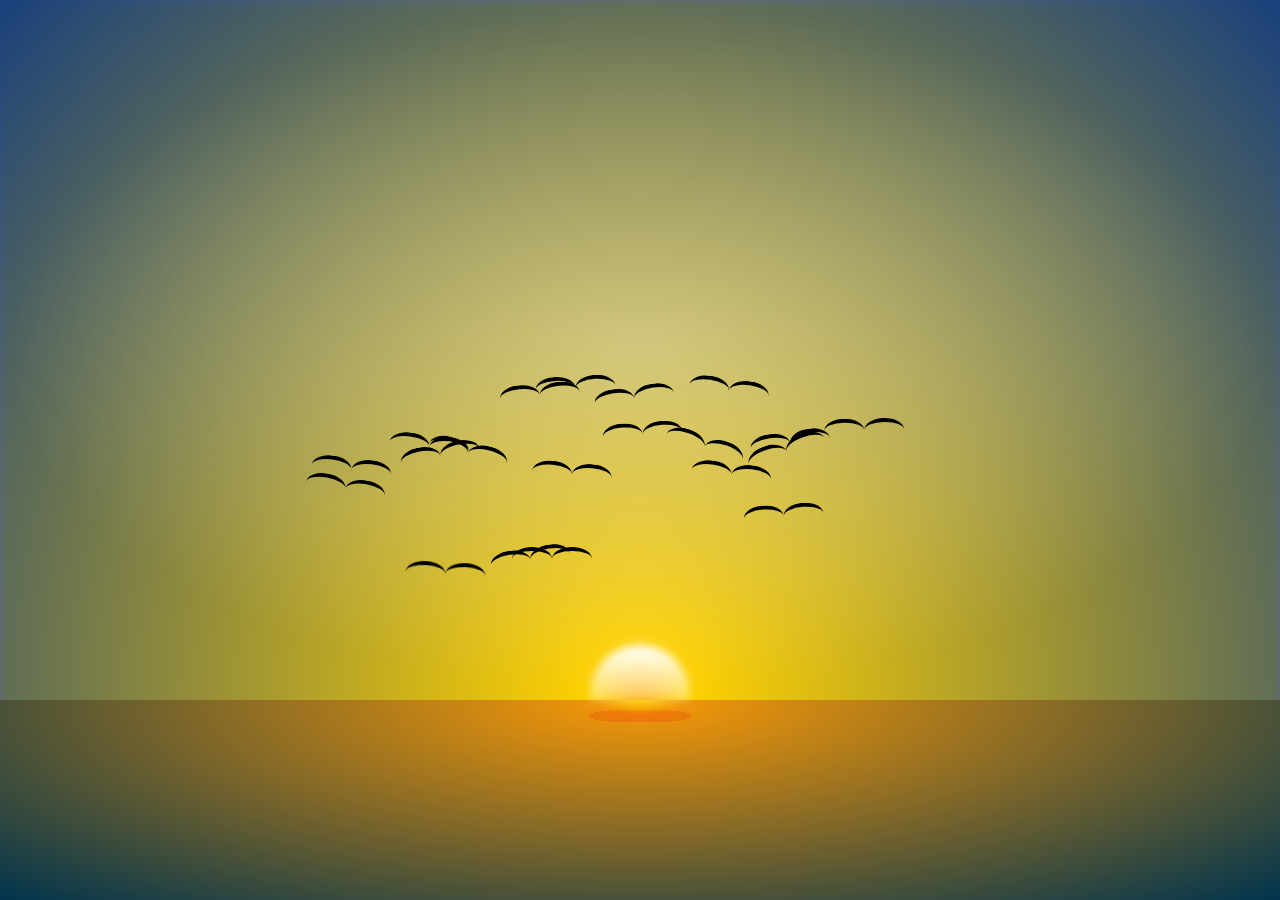
<file: index.html>
<head>
	<title>Cubeworld.fr</title>
	<link href="https://fonts.googleapis.com/css2?family=Lato:wght@700&display=swap" rel="stylesheet">
	<link rel="stylesheet" type="text/css" href="main.css">
</head>
<body>
	<div id="message">Yeah. I think I'll just stay here awhile. Enjoy the sunrise.</div>
	<div class="world">
	  <div class="sunset">
		<div class="sun"></div>
		<div class="bg">
		  <div class="wave"></div>
		  <div class="wave"></div>
		  <div class="wave"></div>
		  <div class="wave"></div>
		  <div class="wave"></div>
		  <div class="wave"></div>
		</div>
		<div class="sea"></div>
		<div class="sky"></div>
		<div class="horizon"></div>
	  </div>
	  <div class="birdposition">
		<div class="bird">
		  <div class="wing -left"></div>
		  <div class="wing -right"></div>
		</div>
	  </div>
	  <div class="birdposition">
		<div class="bird">
		  <div class="wing -left"></div>
		  <div class="wing -right"></div>
		</div>
	  </div>
	  <div class="birdposition">
		<div class="bird">
		  <div class="wing -left"></div>
		  <div class="wing -right"></div>
		</div>
	  </div>
	  <div class="birdposition">
		<div class="bird">
		  <div class="wing -left"></div>
		  <div class="wing -right"></div>
		</div>
	  </div>
	  <div class="birdposition">
		<div class="bird">
		  <div class="wing -left"></div>
		  <div class="wing -right"></div>
		</div>
	  </div>
	  <div class="birdposition">
		<div class="bird">
		  <div class="wing -left"></div>
		  <div class="wing -right"></div>
		</div>
	  </div>
	  <div class="birdposition">
		<div class="bird">
		  <div class="wing -left"></div>
		  <div class="wing -right"></div>
		</div>
	  </div>
	  <div class="birdposition">
		<div class="bird">
		  <div class="wing -left"></div>
		  <div class="wing -right"></div>
		</div>
	  </div>
	  <div class="birdposition">
		<div class="bird">
		  <div class="wing -left"></div>
		  <div class="wing -right"></div>
		</div>
	  </div>
	  <div class="birdposition">
		<div class="bird">
		  <div class="wing -left"></div>
		  <div class="wing -right"></div>
		</div>
	  </div>
	  <div class="birdposition">
		<div class="bird">
		  <div class="wing -left"></div>
		  <div class="wing -right"></div>
		</div>
	  </div>
	  <div class="birdposition">
		<div class="bird">
		  <div class="wing -left"></div>
		  <div class="wing -right"></div>
		</div>
	  </div>
	  <div class="birdposition">
		<div class="bird">
		  <div class="wing -left"></div>
		  <div class="wing -right"></div>
		</div>
	  </div>
	  <div class="birdposition">
		<div class="bird">
		  <div class="wing -left"></div>
		  <div class="wing -right"></div>
		</div>
	  </div>
	  <div class="birdposition">
		<div class="bird">
		  <div class="wing -left"></div>
		  <div class="wing -right"></div>
		</div>
	  </div>
	  <div class="birdposition">
		<div class="bird">
		  <div class="wing -left"></div>
		  <div class="wing -right"></div>
		</div>
	  </div>
	  <div class="birdposition">
		<div class="bird">
		  <div class="wing -left"></div>
		  <div class="wing -right"></div>
		</div>
	  </div>
	  <div class="birdposition">
		<div class="bird">
		  <div class="wing -left"></div>
		  <div class="wing -right"></div>
		</div>
	  </div>
	  <div class="birdposition">
		<div class="bird">
		  <div class="wing -left"></div>
		  <div class="wing -right"></div>
		</div>
	  </div>
	  <div class="birdposition">
		<div class="bird">
		  <div class="wing -left"></div>
		  <div class="wing -right"></div>
		</div>
	  </div>
	</div>
</body>
</file>
<file: main.css>
body {
  background: #fff;
  height: 100vh;
  overflow: hidden;
  display: -webkit-box;
  display: flex;
  -webkit-box-pack: left;
  justify-content: left;
  margin: 0;
  padding: 0;
}

#message {
  position: absolute;
  top: 16px;
  left: 50%;
  transform: translate(-50%, -50%);
  font-family: 'Lato', sans-serif;
  color: transparent;
  font-weight: bold;
  font-size: 13px;
  text-align: center;
  z-index: 1;
  -webkit-animation: fade 4s linear;
          animation: fade 4s linear;
}
::selection {
  color: white;
  background: transparent; /* WebKit/Blink Browsers */
}
::-moz-selection {
  color: white;
  background: transparent; /* Gecko Browsers */
}
@keyframes fade {
  0% {
    color: white;
    opacity: 1;
  }
  50% {
    color: white;
    opacity: 1;
  }
  100% {
    opacity: 0;
  }
}

div {
  -webkit-transform-style: preserve-3d;
          transform-style: preserve-3d;
}

.world {
  -webkit-perspective: 600px;
          perspective: 600px;
  width: 100%;
  height: 100%;
}

.sun {
  position: absolute;
  top: calc(100% - 255px);
  left: calc(50% - 50px);
  width: 100px;
  height: 55px;
  border-radius: 100px 100px 0 0;
  background: -webkit-gradient(linear, left bottom, left top, from(rgba(255, 255, 255, 0.3)), to(white));
  background: linear-gradient(0deg, rgba(255, 255, 255, 0.3) 0%, white 100%);
  z-index: 999;
  -webkit-filter: blur(4px) contrast(2);
          filter: blur(4px) contrast(2);
}

.bg {
  position: absolute;
  top: 0;
  left: 0;
  width: 100%;
  height: 100%;
  background: yellow;
  -webkit-filter: blur(5px) contrast(100);
          filter: blur(5px) contrast(100);
}

.wave {
  position: absolute;
  top: calc(100% - 190px);
  left: calc(50% - 60px);
  width: 120px;
  height: 12px;
  background: #f00;
  border-radius: 100%;
}
.wave:not(:first-child) {
  -webkit-animation: wave 2000ms infinite linear;
          animation: wave 2000ms infinite linear;
}
.wave:nth-child(2) {
  -webkit-animation-delay: -500ms;
          animation-delay: -500ms;
}
.wave:nth-child(3) {
  -webkit-animation-delay: -1000ms;
          animation-delay: -1000ms;
}
.wave:nth-child(4) {
  -webkit-animation-delay: -1500ms;
          animation-delay: -1500ms;
}
.wave:nth-child(5) {
  -webkit-animation-delay: -1500ms;
          animation-delay: -1500ms;
}
.wave:nth-child(6) {
  -webkit-animation-delay: -2000ms;
          animation-delay: -2000ms;
}

@-webkit-keyframes wave {
  0% {
    -webkit-transform: translateY(0) sclae(1) rotateZ(0);
            transform: translateY(0) sclae(1) rotateZ(0);
  }
  50% {
    -webkit-transform: translateY(40px) scale(0.5) rotateZ(5deg);
            transform: translateY(40px) scale(0.5) rotateZ(5deg);
  }
  100% {
    -webkit-transform: translateY(30px) scale(0) rotateZ(-40deg);
            transform: translateY(30px) scale(0) rotateZ(-40deg);
  }
}

@keyframes wave {
  0% {
    -webkit-transform: translateY(0) sclae(1) rotateZ(0);
            transform: translateY(0) sclae(1) rotateZ(0);
  }
  50% {
    -webkit-transform: translateY(40px) scale(0.5) rotateZ(5deg);
            transform: translateY(40px) scale(0.5) rotateZ(5deg);
  }
  100% {
    -webkit-transform: translateY(30px) scale(0) rotateZ(-40deg);
            transform: translateY(30px) scale(0) rotateZ(-40deg);
  }
}
.sea {
  position: absolute;
  top: calc(100% - 200px);
  left: 0;
  width: 100%;
  height: 200px;
  background: rgba(0, 0, 255, 0.5);
  /* background: radial-gradient(ellipse at top, #ffa700 0%, rgba(255, 108, 0, 0.31) 10%, #451ed2 100%); */
  background: radial-gradient(ellipse at top, #ffcb00 0%, rgba(237,	137, 10, 0.9) 5%, #01344d 100%);
}

.sky {
  position: absolute;
  top: 0;
  left: 0;
  width: 100%;
  height: calc(100% - 200px);
  background: rgba(0, 0, 255, 0.5);
  /* background: radial-gradient(ellipse at bottom, #ffcb00 0%, #ed890a 15%, #01344d 100%); */
  background: radial-gradient(ellipse at bottom, #ffa700 0%, rgba(255, 108, 0, 0.31) 5%, #19407c 100%);
}

.horizon {
  position: absolute;
  top: 0;
  width: 100%;
  height: calc(100% - 200px);
  border-radius: 100%;
  background: radial-gradient(ellipse at center, rgba(255, 255, 255, 0.4) 0%, rgba(255, 255, 255, 0) 70%);
  -webkit-filter: blur(10px);
          filter: blur(10px);
}

.sunset {
  position: relative;
  width: 100%;
  height: 100%;
  overflow: hidden;
}

.birdposition {
  position: absolute;
  top: calc(50% + 60px);
  left: calc(50% - 40px);
}
.birdposition:nth-of-type(0) {
  -webkit-transform: translate(-40px, 30px) rotateZ(-7deg);
          transform: translate(-40px, 30px) rotateZ(-7deg);
}
.birdposition:nth-of-type(0) .bird {
  -webkit-animation-duration: 9302ms;
          animation-duration: 9302ms;
  -webkit-animation-delay: -15256ms;
          animation-delay: -15256ms;
}
.birdposition:nth-of-type(0) .bird .wing {
  -webkit-animation-delay: -18361ms;
          animation-delay: -18361ms;
}
.birdposition:nth-of-type(1) {
  -webkit-transform: translate(204px, -104px) rotateZ(-5deg);
          transform: translate(204px, -104px) rotateZ(-5deg);
}
.birdposition:nth-of-type(1) .bird {
  -webkit-animation-duration: 8629ms;
          animation-duration: 8629ms;
  -webkit-animation-delay: -11793ms;
          animation-delay: -11793ms;
}
.birdposition:nth-of-type(1) .bird .wing {
  -webkit-animation-delay: -15758ms;
          animation-delay: -15758ms;
}
.birdposition:nth-of-type(2) {
  -webkit-transform: translate(-209px, -80px) rotateZ(7deg);
          transform: translate(-209px, -80px) rotateZ(7deg);
}
.birdposition:nth-of-type(2) .bird {
  -webkit-animation-duration: 7168ms;
          animation-duration: 7168ms;
  -webkit-animation-delay: -12406ms;
          animation-delay: -12406ms;
}
.birdposition:nth-of-type(2) .bird .wing {
  -webkit-animation-delay: -13497ms;
          animation-delay: -13497ms;
}
.birdposition:nth-of-type(3) {
  -webkit-transform: translate(91px, -137px) rotateZ(8deg);
          transform: translate(91px, -137px) rotateZ(8deg);
}
.birdposition:nth-of-type(3) .bird {
  -webkit-animation-duration: 13066ms;
          animation-duration: 13066ms;
  -webkit-animation-delay: -12082ms;
          animation-delay: -12082ms;
}
.birdposition:nth-of-type(3) .bird .wing {
  -webkit-animation-delay: -349ms;
          animation-delay: -349ms;
}
.birdposition:nth-of-type(4) {
  -webkit-transform: translate(-201px, -59px) rotateZ(-10deg);
          transform: translate(-201px, -59px) rotateZ(-10deg);
}
.birdposition:nth-of-type(4) .bird {
  -webkit-animation-duration: 9995ms;
          animation-duration: 9995ms;
  -webkit-animation-delay: -14485ms;
          animation-delay: -14485ms;
}
.birdposition:nth-of-type(4) .bird .wing {
  -webkit-animation-delay: -7287ms;
          animation-delay: -7287ms;
}
.birdposition:nth-of-type(5) {
  -webkit-transform: translate(-287px, -57px) rotateZ(7deg);
          transform: translate(-287px, -57px) rotateZ(7deg);
}
.birdposition:nth-of-type(5) .bird {
  -webkit-animation-duration: 8767ms;
          animation-duration: 8767ms;
  -webkit-animation-delay: -4042ms;
          animation-delay: -4042ms;
}
.birdposition:nth-of-type(5) .bird .wing {
  -webkit-animation-delay: -8438ms;
          animation-delay: -8438ms;
}
.birdposition:nth-of-type(6) {
  -webkit-transform: translate(-292px, -40px) rotateZ(10deg);
          transform: translate(-292px, -40px) rotateZ(10deg);
}
.birdposition:nth-of-type(6) .bird {
  -webkit-animation-duration: 6450ms;
          animation-duration: 6450ms;
  -webkit-animation-delay: -17463ms;
          animation-delay: -17463ms;
}
.birdposition:nth-of-type(6) .bird .wing {
  -webkit-animation-delay: -17114ms;
          animation-delay: -17114ms;
}
.birdposition:nth-of-type(7) {
  -webkit-transform: translate(-111px, 44px) rotateZ(-9deg);
          transform: translate(-111px, 44px) rotateZ(-9deg);
}
.birdposition:nth-of-type(7) .bird {
  -webkit-animation-duration: 13914ms;
          animation-duration: 13914ms;
  -webkit-animation-delay: -17076ms;
          animation-delay: -17076ms;
}
.birdposition:nth-of-type(7) .bird .wing {
  -webkit-animation-delay: -11542ms;
          animation-delay: -11542ms;
}
.birdposition:nth-of-type(8) {
  -webkit-transform: translate(149px, -73px) rotateZ(-8deg);
          transform: translate(149px, -73px) rotateZ(-8deg);
}
.birdposition:nth-of-type(8) .bird {
  -webkit-animation-duration: 10081ms;
          animation-duration: 10081ms;
  -webkit-animation-delay: -9165ms;
          animation-delay: -9165ms;
}
.birdposition:nth-of-type(8) .bird .wing {
  -webkit-animation-delay: -11612ms;
          animation-delay: -11612ms;
}
.birdposition:nth-of-type(9) {
  -webkit-transform: translate(-88px, 37px) rotateZ(0deg);
          transform: translate(-88px, 37px) rotateZ(0deg);
}
.birdposition:nth-of-type(9) .bird {
  -webkit-animation-duration: 12153ms;
          animation-duration: 12153ms;
  -webkit-animation-delay: -9038ms;
          animation-delay: -9038ms;
}
.birdposition:nth-of-type(9) .bird .wing {
  -webkit-animation-delay: -6257ms;
          animation-delay: -6257ms;
}
.birdposition:nth-of-type(10) {
  -webkit-transform: translate(93px, -52px) rotateZ(7deg);
          transform: translate(93px, -52px) rotateZ(7deg);
}
.birdposition:nth-of-type(10) .bird {
  -webkit-animation-duration: 6850ms;
          animation-duration: 6850ms;
  -webkit-animation-delay: -7397ms;
          animation-delay: -7397ms;
}
.birdposition:nth-of-type(10) .bird .wing {
  -webkit-animation-delay: -12670ms;
          animation-delay: -12670ms;
}
.birdposition:nth-of-type(11) {
  -webkit-transform: translate(-7px, -118px) rotateZ(-8deg);
          transform: translate(-7px, -118px) rotateZ(-8deg);
}
.birdposition:nth-of-type(11) .bird {
  -webkit-animation-duration: 11743ms;
          animation-duration: 11743ms;
  -webkit-animation-delay: -1102ms;
          animation-delay: -1102ms;
}
.birdposition:nth-of-type(11) .bird .wing {
  -webkit-animation-delay: -4451ms;
          animation-delay: -4451ms;
}
.birdposition:nth-of-type(12) {
  -webkit-transform: translate(70px, -87px) rotateZ(18deg);
          transform: translate(70px, -87px) rotateZ(18deg);
}
.birdposition:nth-of-type(12) .bird {
  -webkit-animation-duration: 9988ms;
          animation-duration: 9988ms;
  -webkit-animation-delay: -1342ms;
          animation-delay: -1342ms;
}
.birdposition:nth-of-type(12) .bird .wing {
  -webkit-animation-delay: -13329ms;
          animation-delay: -13329ms;
}
.birdposition:nth-of-type(13) {
  -webkit-transform: translate(145px, -57px) rotateZ(-19deg);
          transform: translate(145px, -57px) rotateZ(-19deg);
}
.birdposition:nth-of-type(13) .bird {
  -webkit-animation-duration: 10408ms;
          animation-duration: 10408ms;
  -webkit-animation-delay: -9459ms;
          animation-delay: -9459ms;
}
.birdposition:nth-of-type(13) .bird .wing {
  -webkit-animation-delay: -4800ms;
          animation-delay: -4800ms;
}
.birdposition:nth-of-type(14) {
  -webkit-transform: translate(-67px, -51px) rotateZ(5deg);
          transform: translate(-67px, -51px) rotateZ(5deg);
}
.birdposition:nth-of-type(14) .bird {
  -webkit-animation-duration: 6507ms;
          animation-duration: 6507ms;
  -webkit-animation-delay: -11705ms;
          animation-delay: -11705ms;
}
.birdposition:nth-of-type(14) .bird .wing {
  -webkit-animation-delay: -5626ms;
          animation-delay: -5626ms;
}
.birdposition:nth-of-type(15) {
  -webkit-transform: translate(143px, -3px) rotateZ(-4deg);
          transform: translate(143px, -3px) rotateZ(-4deg);
}
.birdposition:nth-of-type(15) .bird {
  -webkit-animation-duration: 14917ms;
          animation-duration: 14917ms;
  -webkit-animation-delay: -16288ms;
          animation-delay: -16288ms;
}
.birdposition:nth-of-type(15) .bird .wing {
  -webkit-animation-delay: -2122ms;
          animation-delay: -2122ms;
}
.birdposition:nth-of-type(16) {
  -webkit-transform: translate(2px, -85px) rotateZ(-4deg);
          transform: translate(2px, -85px) rotateZ(-4deg);
}
.birdposition:nth-of-type(16) .bird {
  -webkit-animation-duration: 14700ms;
          animation-duration: 14700ms;
  -webkit-animation-delay: -9825ms;
          animation-delay: -9825ms;
}
.birdposition:nth-of-type(16) .bird .wing {
  -webkit-animation-delay: -10182ms;
          animation-delay: -10182ms;
}
.birdposition:nth-of-type(17) {
  -webkit-transform: translate(224px, -91px) rotateZ(-1deg);
          transform: translate(224px, -91px) rotateZ(-1deg);
}
.birdposition:nth-of-type(17) .bird {
  -webkit-animation-duration: 14756ms;
          animation-duration: 14756ms;
  -webkit-animation-delay: -5440ms;
          animation-delay: -5440ms;
}
.birdposition:nth-of-type(17) .bird .wing {
  -webkit-animation-delay: -19672ms;
          animation-delay: -19672ms;
}
.birdposition:nth-of-type(18) {
  -webkit-transform: translate(-101px, -123px) rotateZ(-5deg);
          transform: translate(-101px, -123px) rotateZ(-5deg);
}
.birdposition:nth-of-type(18) .bird {
  -webkit-animation-duration: 8405ms;
          animation-duration: 8405ms;
  -webkit-animation-delay: -7084ms;
          animation-delay: -7084ms;
}
.birdposition:nth-of-type(18) .bird .wing {
  -webkit-animation-delay: -14344ms;
          animation-delay: -14344ms;
}
.birdposition:nth-of-type(19) {
  -webkit-transform: translate(-65px, -132px) rotateZ(-3deg);
          transform: translate(-65px, -132px) rotateZ(-3deg);
}
.birdposition:nth-of-type(19) .bird {
  -webkit-animation-duration: 5553ms;
          animation-duration: 5553ms;
  -webkit-animation-delay: -14474ms;
          animation-delay: -14474ms;
}
.birdposition:nth-of-type(19) .bird .wing {
  -webkit-animation-delay: -13507ms;
          animation-delay: -13507ms;
}
.birdposition:nth-of-type(20) {
  -webkit-transform: translate(-168px, -78px) rotateZ(14deg);
          transform: translate(-168px, -78px) rotateZ(14deg);
}
.birdposition:nth-of-type(20) .bird {
  -webkit-animation-duration: 11920ms;
          animation-duration: 11920ms;
  -webkit-animation-delay: -1569ms;
          animation-delay: -1569ms;
}
.birdposition:nth-of-type(20) .bird .wing {
  -webkit-animation-delay: -98ms;
          animation-delay: -98ms;
}
.birdposition:nth-of-type(21) {
  -webkit-transform: translate(-194px, 50px) rotateZ(3deg);
          transform: translate(-194px, 50px) rotateZ(3deg);
}
.birdposition:nth-of-type(21) .bird {
  -webkit-animation-duration: 10193ms;
          animation-duration: 10193ms;
  -webkit-animation-delay: -9490ms;
          animation-delay: -9490ms;
}
.birdposition:nth-of-type(21) .bird .wing {
  -webkit-animation-delay: -15887ms;
          animation-delay: -15887ms;
}
.birdposition:nth-of-type(22) {
  -webkit-transform: translate(-271px, -76px) rotateZ(14deg);
          transform: translate(-271px, -76px) rotateZ(14deg);
}
.birdposition:nth-of-type(22) .bird {
  -webkit-animation-duration: 12870ms;
          animation-duration: 12870ms;
  -webkit-animation-delay: -13156ms;
          animation-delay: -13156ms;
}
.birdposition:nth-of-type(22) .bird .wing {
  -webkit-animation-delay: -12068ms;
          animation-delay: -12068ms;
}
.birdposition:nth-of-type(23) {
  -webkit-transform: translate(117px, 50px) rotateZ(16deg);
          transform: translate(117px, 50px) rotateZ(16deg);
}
.birdposition:nth-of-type(23) .bird {
  -webkit-animation-duration: 12933ms;
          animation-duration: 12933ms;
  -webkit-animation-delay: -15324ms;
          animation-delay: -15324ms;
}
.birdposition:nth-of-type(23) .bird .wing {
  -webkit-animation-delay: -4529ms;
          animation-delay: -4529ms;
}
.birdposition:nth-of-type(24) {
  -webkit-transform: translate(21px, -2px) rotateZ(14deg);
          transform: translate(21px, -2px) rotateZ(14deg);
}
.birdposition:nth-of-type(24) .bird {
  -webkit-animation-duration: 7961ms;
          animation-duration: 7961ms;
  -webkit-animation-delay: -7748ms;
          animation-delay: -7748ms;
}
.birdposition:nth-of-type(24) .bird .wing {
  -webkit-animation-delay: -15690ms;
          animation-delay: -15690ms;
}
.birdposition:nth-of-type(25) {
  -webkit-transform: translate(55px, -122px) rotateZ(8deg);
          transform: translate(55px, -122px) rotateZ(8deg);
}
.birdposition:nth-of-type(25) .bird {
  -webkit-animation-duration: 5168ms;
          animation-duration: 5168ms;
  -webkit-animation-delay: -14740ms;
          animation-delay: -14740ms;
}
.birdposition:nth-of-type(25) .bird .wing {
  -webkit-animation-delay: -16242ms;
          animation-delay: -16242ms;
}
.birdposition:nth-of-type(26) {
  -webkit-transform: translate(-179px, -52px) rotateZ(-17deg);
          transform: translate(-179px, -52px) rotateZ(-17deg);
}
.birdposition:nth-of-type(26) .bird {
  -webkit-animation-duration: 12656ms;
          animation-duration: 12656ms;
  -webkit-animation-delay: -3532ms;
          animation-delay: -3532ms;
}
.birdposition:nth-of-type(26) .bird .wing {
  -webkit-animation-delay: -17337ms;
          animation-delay: -17337ms;
}
.birdposition:nth-of-type(27) {
  -webkit-transform: translate(-298px, -129px) rotateZ(19deg);
          transform: translate(-298px, -129px) rotateZ(19deg);
}
.birdposition:nth-of-type(27) .bird {
  -webkit-animation-duration: 12989ms;
          animation-duration: 12989ms;
  -webkit-animation-delay: -8084ms;
          animation-delay: -8084ms;
}
.birdposition:nth-of-type(27) .bird .wing {
  -webkit-animation-delay: -2070ms;
          animation-delay: -2070ms;
}
.birdposition:nth-of-type(28) {
  -webkit-transform: translate(-110px, -65px) rotateZ(-14deg);
          transform: translate(-110px, -65px) rotateZ(-14deg);
}
.birdposition:nth-of-type(28) .bird {
  -webkit-animation-duration: 14819ms;
          animation-duration: 14819ms;
  -webkit-animation-delay: -13423ms;
          animation-delay: -13423ms;
}
.birdposition:nth-of-type(28) .bird .wing {
  -webkit-animation-delay: -14639ms;
          animation-delay: -14639ms;
}
.birdposition:nth-of-type(29) {
  -webkit-transform: translate(-7px, -9px) rotateZ(4deg);
          transform: translate(-7px, -9px) rotateZ(4deg);
}
.birdposition:nth-of-type(29) .bird {
  -webkit-animation-duration: 12372ms;
          animation-duration: 12372ms;
  -webkit-animation-delay: -1369ms;
          animation-delay: -1369ms;
}
.birdposition:nth-of-type(29) .bird .wing {
  -webkit-animation-delay: -18168ms;
          animation-delay: -18168ms;
}
.birdposition:nth-of-type(30) {
  -webkit-transform: translate(-238px, 17px) rotateZ(-19deg);
          transform: translate(-238px, 17px) rotateZ(-19deg);
}
.birdposition:nth-of-type(30) .bird {
  -webkit-animation-duration: 7140ms;
          animation-duration: 7140ms;
  -webkit-animation-delay: -8318ms;
          animation-delay: -8318ms;
}
.birdposition:nth-of-type(30) .bird .wing {
  -webkit-animation-delay: -11424ms;
          animation-delay: -11424ms;
}
.birdposition:nth-of-type(31) {
  -webkit-transform: translate(9px, 6px) rotateZ(-7deg);
          transform: translate(9px, 6px) rotateZ(-7deg);
}
.birdposition:nth-of-type(31) .bird {
  -webkit-animation-duration: 6477ms;
          animation-duration: 6477ms;
  -webkit-animation-delay: -9823ms;
          animation-delay: -9823ms;
}
.birdposition:nth-of-type(31) .bird .wing {
  -webkit-animation-delay: -3523ms;
          animation-delay: -3523ms;
}
.birdposition:nth-of-type(32) {
  -webkit-transform: translate(-267px, -5px) rotateZ(16deg);
          transform: translate(-267px, -5px) rotateZ(16deg);
}
.birdposition:nth-of-type(32) .bird {
  -webkit-animation-duration: 12328ms;
          animation-duration: 12328ms;
  -webkit-animation-delay: -10015ms;
          animation-delay: -10015ms;
}
.birdposition:nth-of-type(32) .bird .wing {
  -webkit-animation-delay: -9590ms;
          animation-delay: -9590ms;
}
.birdposition:nth-of-type(33) {
  -webkit-transform: translate(-85px, 0px) rotateZ(8deg);
          transform: translate(-85px, 0px) rotateZ(8deg);
}
.birdposition:nth-of-type(33) .bird {
  -webkit-animation-duration: 12843ms;
          animation-duration: 12843ms;
  -webkit-animation-delay: -10736ms;
          animation-delay: -10736ms;
}
.birdposition:nth-of-type(33) .bird .wing {
  -webkit-animation-delay: -7334ms;
          animation-delay: -7334ms;
}
.birdposition:nth-of-type(34) {
  -webkit-transform: translate(-1px, -33px) rotateZ(11deg);
          transform: translate(-1px, -33px) rotateZ(11deg);
}
.birdposition:nth-of-type(34) .bird {
  -webkit-animation-duration: 10605ms;
          animation-duration: 10605ms;
  -webkit-animation-delay: -7497ms;
          animation-delay: -7497ms;
}
.birdposition:nth-of-type(34) .bird .wing {
  -webkit-animation-delay: -12879ms;
          animation-delay: -12879ms;
}
.birdposition:nth-of-type(35) {
  -webkit-transform: translate(-88px, -75px) rotateZ(-17deg);
          transform: translate(-88px, -75px) rotateZ(-17deg);
}
.birdposition:nth-of-type(35) .bird {
  -webkit-animation-duration: 12634ms;
          animation-duration: 12634ms;
  -webkit-animation-delay: -15790ms;
          animation-delay: -15790ms;
}
.birdposition:nth-of-type(35) .bird .wing {
  -webkit-animation-delay: -3492ms;
          animation-delay: -3492ms;
}
.birdposition:nth-of-type(36) {
  -webkit-transform: translate(65px, -31px) rotateZ(-17deg);
          transform: translate(65px, -31px) rotateZ(-17deg);
}
.birdposition:nth-of-type(36) .bird {
  -webkit-animation-duration: 13057ms;
          animation-duration: 13057ms;
  -webkit-animation-delay: -2612ms;
          animation-delay: -2612ms;
}
.birdposition:nth-of-type(36) .bird .wing {
  -webkit-animation-delay: -19878ms;
          animation-delay: -19878ms;
}
.birdposition:nth-of-type(37) {
  -webkit-transform: translate(23px, -130px) rotateZ(-18deg);
          transform: translate(23px, -130px) rotateZ(-18deg);
}
.birdposition:nth-of-type(37) .bird {
  -webkit-animation-duration: 6940ms;
          animation-duration: 6940ms;
  -webkit-animation-delay: -9363ms;
          animation-delay: -9363ms;
}
.birdposition:nth-of-type(37) .bird .wing {
  -webkit-animation-delay: -4251ms;
          animation-delay: -4251ms;
}
.birdposition:nth-of-type(38) {
  -webkit-transform: translate(-131px, -128px) rotateZ(-19deg);
          transform: translate(-131px, -128px) rotateZ(-19deg);
}
.birdposition:nth-of-type(38) .bird {
  -webkit-animation-duration: 6656ms;
          animation-duration: 6656ms;
  -webkit-animation-delay: -3769ms;
          animation-delay: -3769ms;
}
.birdposition:nth-of-type(38) .bird .wing {
  -webkit-animation-delay: -9966ms;
          animation-delay: -9966ms;
}
.birdposition:nth-of-type(39) {
  -webkit-transform: translate(213px, -29px) rotateZ(-3deg);
          transform: translate(213px, -29px) rotateZ(-3deg);
}
.birdposition:nth-of-type(39) .bird {
  -webkit-animation-duration: 5423ms;
          animation-duration: 5423ms;
  -webkit-animation-delay: -14466ms;
          animation-delay: -14466ms;
}
.birdposition:nth-of-type(39) .bird .wing {
  -webkit-animation-delay: -10480ms;
          animation-delay: -10480ms;
}
.birdposition:nth-of-type(40) {
  -webkit-transform: translate(51px, 29px) rotateZ(-9deg);
          transform: translate(51px, 29px) rotateZ(-9deg);
}
.birdposition:nth-of-type(40) .bird {
  -webkit-animation-duration: 11827ms;
          animation-duration: 11827ms;
  -webkit-animation-delay: -1482ms;
          animation-delay: -1482ms;
}
.birdposition:nth-of-type(40) .bird .wing {
  -webkit-animation-delay: -17426ms;
          animation-delay: -17426ms;
}
.birdposition:nth-of-type(41) {
  -webkit-transform: translate(194px, -115px) rotateZ(-6deg);
          transform: translate(194px, -115px) rotateZ(-6deg);
}
.birdposition:nth-of-type(41) .bird {
  -webkit-animation-duration: 8667ms;
          animation-duration: 8667ms;
  -webkit-animation-delay: -7363ms;
          animation-delay: -7363ms;
}
.birdposition:nth-of-type(41) .bird .wing {
  -webkit-animation-delay: -5343ms;
          animation-delay: -5343ms;
}
.birdposition:nth-of-type(42) {
  -webkit-transform: translate(139px, -142px) rotateZ(10deg);
          transform: translate(139px, -142px) rotateZ(10deg);
}
.birdposition:nth-of-type(42) .bird {
  -webkit-animation-duration: 11667ms;
          animation-duration: 11667ms;
  -webkit-animation-delay: -10859ms;
          animation-delay: -10859ms;
}
.birdposition:nth-of-type(42) .bird .wing {
  -webkit-animation-delay: -2335ms;
          animation-delay: -2335ms;
}
.birdposition:nth-of-type(43) {
  -webkit-transform: translate(-83px, -144px) rotateZ(2deg);
          transform: translate(-83px, -144px) rotateZ(2deg);
}
.birdposition:nth-of-type(43) .bird {
  -webkit-animation-duration: 10738ms;
          animation-duration: 10738ms;
  -webkit-animation-delay: -2809ms;
          animation-delay: -2809ms;
}
.birdposition:nth-of-type(43) .bird .wing {
  -webkit-animation-delay: -15250ms;
          animation-delay: -15250ms;
}
.birdposition:nth-of-type(44) {
  -webkit-transform: translate(-163px, -85px) rotateZ(6deg);
          transform: translate(-163px, -85px) rotateZ(6deg);
}
.birdposition:nth-of-type(44) .bird {
  -webkit-animation-duration: 9179ms;
          animation-duration: 9179ms;
  -webkit-animation-delay: -6579ms;
          animation-delay: -6579ms;
}
.birdposition:nth-of-type(44) .bird .wing {
  -webkit-animation-delay: -13819ms;
          animation-delay: -13819ms;
}
.birdposition:nth-of-type(45) {
  -webkit-transform: translate(-260px, 0px) rotateZ(9deg);
          transform: translate(-260px, 0px) rotateZ(9deg);
}
.birdposition:nth-of-type(45) .bird {
  -webkit-animation-duration: 14240ms;
          animation-duration: 14240ms;
  -webkit-animation-delay: -634ms;
          animation-delay: -634ms;
}
.birdposition:nth-of-type(45) .bird .wing {
  -webkit-animation-delay: -5497ms;
          animation-delay: -5497ms;
}
.birdposition:nth-of-type(46) {
  -webkit-transform: translate(102px, -126px) rotateZ(-16deg);
          transform: translate(102px, -126px) rotateZ(-16deg);
}
.birdposition:nth-of-type(46) .bird {
  -webkit-animation-duration: 5900ms;
          animation-duration: 5900ms;
  -webkit-animation-delay: -1045ms;
          animation-delay: -1045ms;
}
.birdposition:nth-of-type(46) .bird .wing {
  -webkit-animation-delay: -6820ms;
          animation-delay: -6820ms;
}
.birdposition:nth-of-type(47) {
  -webkit-transform: translate(-280px, -90px) rotateZ(-12deg);
          transform: translate(-280px, -90px) rotateZ(-12deg);
}
.birdposition:nth-of-type(47) .bird {
  -webkit-animation-duration: 6705ms;
          animation-duration: 6705ms;
  -webkit-animation-delay: -6234ms;
          animation-delay: -6234ms;
}
.birdposition:nth-of-type(47) .bird .wing {
  -webkit-animation-delay: -4048ms;
          animation-delay: -4048ms;
}
.birdposition:nth-of-type(48) {
  -webkit-transform: translate(236px, -79px) rotateZ(14deg);
          transform: translate(236px, -79px) rotateZ(14deg);
}
.birdposition:nth-of-type(48) .bird {
  -webkit-animation-duration: 9785ms;
          animation-duration: 9785ms;
  -webkit-animation-delay: -14524ms;
          animation-delay: -14524ms;
}
.birdposition:nth-of-type(48) .bird .wing {
  -webkit-animation-delay: -6753ms;
          animation-delay: -6753ms;
}
.birdposition:nth-of-type(49) {
  -webkit-transform: translate(47px, -102px) rotateZ(15deg);
          transform: translate(47px, -102px) rotateZ(15deg);
}
.birdposition:nth-of-type(49) .bird {
  -webkit-animation-duration: 8655ms;
          animation-duration: 8655ms;
  -webkit-animation-delay: -17193ms;
          animation-delay: -17193ms;
}
.birdposition:nth-of-type(49) .bird .wing {
  -webkit-animation-delay: -6360ms;
          animation-delay: -6360ms;
}
.birdposition:nth-of-type(50) {
  -webkit-transform: translate(-256px, -77px) rotateZ(19deg);
          transform: translate(-256px, -77px) rotateZ(19deg);
}
.birdposition:nth-of-type(50) .bird {
  -webkit-animation-duration: 8759ms;
          animation-duration: 8759ms;
  -webkit-animation-delay: -12183ms;
          animation-delay: -12183ms;
}
.birdposition:nth-of-type(50) .bird .wing {
  -webkit-animation-delay: -6343ms;
          animation-delay: -6343ms;
}
.birdposition:nth-of-type(51) {
  -webkit-transform: translate(-268px, -39px) rotateZ(-5deg);
          transform: translate(-268px, -39px) rotateZ(-5deg);
}
.birdposition:nth-of-type(51) .bird {
  -webkit-animation-duration: 9379ms;
          animation-duration: 9379ms;
  -webkit-animation-delay: -7077ms;
          animation-delay: -7077ms;
}
.birdposition:nth-of-type(51) .bird .wing {
  -webkit-animation-delay: -1527ms;
          animation-delay: -1527ms;
}
.birdposition:nth-of-type(52) {
  -webkit-transform: translate(-41px, -106px) rotateZ(4deg);
          transform: translate(-41px, -106px) rotateZ(4deg);
}
.birdposition:nth-of-type(52) .bird {
  -webkit-animation-duration: 7657ms;
          animation-duration: 7657ms;
  -webkit-animation-delay: -14144ms;
          animation-delay: -14144ms;
}
.birdposition:nth-of-type(52) .bird .wing {
  -webkit-animation-delay: -4085ms;
          animation-delay: -4085ms;
}
.birdposition:nth-of-type(53) {
  -webkit-transform: translate(-112px, 32px) rotateZ(14deg);
          transform: translate(-112px, 32px) rotateZ(14deg);
}
.birdposition:nth-of-type(53) .bird {
  -webkit-animation-duration: 12759ms;
          animation-duration: 12759ms;
  -webkit-animation-delay: -17917ms;
          animation-delay: -17917ms;
}
.birdposition:nth-of-type(53) .bird .wing {
  -webkit-animation-delay: -6993ms;
          animation-delay: -6993ms;
}
.birdposition:nth-of-type(54) {
  -webkit-transform: translate(-137px, -39px) rotateZ(14deg);
          transform: translate(-137px, -39px) rotateZ(14deg);
}
.birdposition:nth-of-type(54) .bird {
  -webkit-animation-duration: 10224ms;
          animation-duration: 10224ms;
  -webkit-animation-delay: -10261ms;
          animation-delay: -10261ms;
}
.birdposition:nth-of-type(54) .bird .wing {
  -webkit-animation-delay: -1224ms;
          animation-delay: -1224ms;
}
.birdposition:nth-of-type(55) {
  -webkit-transform: translate(-225px, -105px) rotateZ(8deg);
          transform: translate(-225px, -105px) rotateZ(8deg);
}
.birdposition:nth-of-type(55) .bird {
  -webkit-animation-duration: 5602ms;
          animation-duration: 5602ms;
  -webkit-animation-delay: -2471ms;
          animation-delay: -2471ms;
}
.birdposition:nth-of-type(55) .bird .wing {
  -webkit-animation-delay: -14ms;
          animation-delay: -14ms;
}
.birdposition:nth-of-type(56) {
  -webkit-transform: translate(98px, -104px) rotateZ(4deg);
          transform: translate(98px, -104px) rotateZ(4deg);
}
.birdposition:nth-of-type(56) .bird {
  -webkit-animation-duration: 5855ms;
          animation-duration: 5855ms;
  -webkit-animation-delay: -10233ms;
          animation-delay: -10233ms;
}
.birdposition:nth-of-type(56) .bird .wing {
  -webkit-animation-delay: -12626ms;
          animation-delay: -12626ms;
}
.birdposition:nth-of-type(57) {
  -webkit-transform: translate(-90px, -105px) rotateZ(-16deg);
          transform: translate(-90px, -105px) rotateZ(-16deg);
}
.birdposition:nth-of-type(57) .bird {
  -webkit-animation-duration: 6448ms;
          animation-duration: 6448ms;
  -webkit-animation-delay: -8021ms;
          animation-delay: -8021ms;
}
.birdposition:nth-of-type(57) .bird .wing {
  -webkit-animation-delay: -10438ms;
          animation-delay: -10438ms;
}
.birdposition:nth-of-type(58) {
  -webkit-transform: translate(-129px, -135px) rotateZ(-19deg);
          transform: translate(-129px, -135px) rotateZ(-19deg);
}
.birdposition:nth-of-type(58) .bird {
  -webkit-animation-duration: 14675ms;
          animation-duration: 14675ms;
  -webkit-animation-delay: -18833ms;
          animation-delay: -18833ms;
}
.birdposition:nth-of-type(58) .bird .wing {
  -webkit-animation-delay: -5912ms;
          animation-delay: -5912ms;
}
.birdposition:nth-of-type(59) {
  -webkit-transform: translate(-16px, -47px) rotateZ(-19deg);
          transform: translate(-16px, -47px) rotateZ(-19deg);
}
.birdposition:nth-of-type(59) .bird {
  -webkit-animation-duration: 10712ms;
          animation-duration: 10712ms;
  -webkit-animation-delay: -7651ms;
          animation-delay: -7651ms;
}
.birdposition:nth-of-type(59) .bird .wing {
  -webkit-animation-delay: -9070ms;
          animation-delay: -9070ms;
}
.birdposition:nth-of-type(60) {
  -webkit-transform: translate(296px, -19px) rotateZ(3deg);
          transform: translate(296px, -19px) rotateZ(3deg);
}
.birdposition:nth-of-type(60) .bird {
  -webkit-animation-duration: 10155ms;
          animation-duration: 10155ms;
  -webkit-animation-delay: -6948ms;
          animation-delay: -6948ms;
}
.birdposition:nth-of-type(60) .bird .wing {
  -webkit-animation-delay: -17415ms;
          animation-delay: -17415ms;
}
.birdposition:nth-of-type(61) {
  -webkit-transform: translate(-251px, 21px) rotateZ(-17deg);
          transform: translate(-251px, 21px) rotateZ(-17deg);
}
.birdposition:nth-of-type(61) .bird {
  -webkit-animation-duration: 12325ms;
          animation-duration: 12325ms;
  -webkit-animation-delay: -12382ms;
          animation-delay: -12382ms;
}
.birdposition:nth-of-type(61) .bird .wing {
  -webkit-animation-delay: -5241ms;
          animation-delay: -5241ms;
}
.birdposition:nth-of-type(62) {
  -webkit-transform: translate(299px, 18px) rotateZ(5deg);
          transform: translate(299px, 18px) rotateZ(5deg);
}
.birdposition:nth-of-type(62) .bird {
  -webkit-animation-duration: 11948ms;
          animation-duration: 11948ms;
  -webkit-animation-delay: -9992ms;
          animation-delay: -9992ms;
}
.birdposition:nth-of-type(62) .bird .wing {
  -webkit-animation-delay: -12708ms;
          animation-delay: -12708ms;
}
.birdposition:nth-of-type(63) {
  -webkit-transform: translate(296px, 41px) rotateZ(17deg);
          transform: translate(296px, 41px) rotateZ(17deg);
}
.birdposition:nth-of-type(63) .bird {
  -webkit-animation-duration: 6931ms;
          animation-duration: 6931ms;
  -webkit-animation-delay: -13267ms;
          animation-delay: -13267ms;
}
.birdposition:nth-of-type(63) .bird .wing {
  -webkit-animation-delay: -17772ms;
          animation-delay: -17772ms;
}
.birdposition:nth-of-type(64) {
  -webkit-transform: translate(-132px, -141px) rotateZ(11deg);
          transform: translate(-132px, -141px) rotateZ(11deg);
}
.birdposition:nth-of-type(64) .bird {
  -webkit-animation-duration: 9082ms;
          animation-duration: 9082ms;
  -webkit-animation-delay: -15859ms;
          animation-delay: -15859ms;
}
.birdposition:nth-of-type(64) .bird .wing {
  -webkit-animation-delay: -5469ms;
          animation-delay: -5469ms;
}
.birdposition:nth-of-type(65) {
  -webkit-transform: translate(-286px, -98px) rotateZ(-2deg);
          transform: translate(-286px, -98px) rotateZ(-2deg);
}
.birdposition:nth-of-type(65) .bird {
  -webkit-animation-duration: 13549ms;
          animation-duration: 13549ms;
  -webkit-animation-delay: -19617ms;
          animation-delay: -19617ms;
}
.birdposition:nth-of-type(65) .bird .wing {
  -webkit-animation-delay: -7116ms;
          animation-delay: -7116ms;
}
.birdposition:nth-of-type(66) {
  -webkit-transform: translate(-50px, -58px) rotateZ(-16deg);
          transform: translate(-50px, -58px) rotateZ(-16deg);
}
.birdposition:nth-of-type(66) .bird {
  -webkit-animation-duration: 9817ms;
          animation-duration: 9817ms;
  -webkit-animation-delay: -382ms;
          animation-delay: -382ms;
}
.birdposition:nth-of-type(66) .bird .wing {
  -webkit-animation-delay: -2410ms;
          animation-delay: -2410ms;
}
.birdposition:nth-of-type(67) {
  -webkit-transform: translate(-73px, -52px) rotateZ(6deg);
          transform: translate(-73px, -52px) rotateZ(6deg);
}
.birdposition:nth-of-type(67) .bird {
  -webkit-animation-duration: 14417ms;
          animation-duration: 14417ms;
  -webkit-animation-delay: -3053ms;
          animation-delay: -3053ms;
}
.birdposition:nth-of-type(67) .bird .wing {
  -webkit-animation-delay: -197ms;
          animation-delay: -197ms;
}
.birdposition:nth-of-type(68) {
  -webkit-transform: translate(-79px, -38px) rotateZ(4deg);
          transform: translate(-79px, -38px) rotateZ(4deg);
}
.birdposition:nth-of-type(68) .bird {
  -webkit-animation-duration: 11081ms;
          animation-duration: 11081ms;
  -webkit-animation-delay: -19241ms;
          animation-delay: -19241ms;
}
.birdposition:nth-of-type(68) .bird .wing {
  -webkit-animation-delay: -748ms;
          animation-delay: -748ms;
}
.birdposition:nth-of-type(69) {
  -webkit-transform: translate(228px, -63px) rotateZ(-19deg);
          transform: translate(228px, -63px) rotateZ(-19deg);
}
.birdposition:nth-of-type(69) .bird {
  -webkit-animation-duration: 10220ms;
          animation-duration: 10220ms;
  -webkit-animation-delay: -5420ms;
          animation-delay: -5420ms;
}
.birdposition:nth-of-type(69) .bird .wing {
  -webkit-animation-delay: -14135ms;
          animation-delay: -14135ms;
}
.birdposition:nth-of-type(70) {
  -webkit-transform: translate(286px, -140px) rotateZ(0deg);
          transform: translate(286px, -140px) rotateZ(0deg);
}
.birdposition:nth-of-type(70) .bird {
  -webkit-animation-duration: 10463ms;
          animation-duration: 10463ms;
  -webkit-animation-delay: -3528ms;
          animation-delay: -3528ms;
}
.birdposition:nth-of-type(70) .bird .wing {
  -webkit-animation-delay: -12010ms;
          animation-delay: -12010ms;
}
.birdposition:nth-of-type(71) {
  -webkit-transform: translate(-204px, -96px) rotateZ(10deg);
          transform: translate(-204px, -96px) rotateZ(10deg);
}
.birdposition:nth-of-type(71) .bird {
  -webkit-animation-duration: 7749ms;
          animation-duration: 7749ms;
  -webkit-animation-delay: -756ms;
          animation-delay: -756ms;
}
.birdposition:nth-of-type(71) .bird .wing {
  -webkit-animation-delay: -10198ms;
          animation-delay: -10198ms;
}
.birdposition:nth-of-type(72) {
  -webkit-transform: translate(-55px, -82px) rotateZ(1deg);
          transform: translate(-55px, -82px) rotateZ(1deg);
}
.birdposition:nth-of-type(72) .bird {
  -webkit-animation-duration: 8914ms;
          animation-duration: 8914ms;
  -webkit-animation-delay: -16041ms;
          animation-delay: -16041ms;
}
.birdposition:nth-of-type(72) .bird .wing {
  -webkit-animation-delay: -11260ms;
          animation-delay: -11260ms;
}
.birdposition:nth-of-type(73) {
  -webkit-transform: translate(-100px, -70px) rotateZ(-11deg);
          transform: translate(-100px, -70px) rotateZ(-11deg);
}
.birdposition:nth-of-type(73) .bird {
  -webkit-animation-duration: 14355ms;
          animation-duration: 14355ms;
  -webkit-animation-delay: -14961ms;
          animation-delay: -14961ms;
}
.birdposition:nth-of-type(73) .bird .wing {
  -webkit-animation-delay: -13335ms;
          animation-delay: -13335ms;
}
.birdposition:nth-of-type(74) {
  -webkit-transform: translate(-178px, -36px) rotateZ(-5deg);
          transform: translate(-178px, -36px) rotateZ(-5deg);
}
.birdposition:nth-of-type(74) .bird {
  -webkit-animation-duration: 9924ms;
          animation-duration: 9924ms;
  -webkit-animation-delay: -9681ms;
          animation-delay: -9681ms;
}
.birdposition:nth-of-type(74) .bird .wing {
  -webkit-animation-delay: -5171ms;
          animation-delay: -5171ms;
}
.birdposition:nth-of-type(75) {
  -webkit-transform: translate(9px, -87px) rotateZ(-2deg);
          transform: translate(9px, -87px) rotateZ(-2deg);
}
.birdposition:nth-of-type(75) .bird {
  -webkit-animation-duration: 11219ms;
          animation-duration: 11219ms;
  -webkit-animation-delay: -3694ms;
          animation-delay: -3694ms;
}
.birdposition:nth-of-type(75) .bird .wing {
  -webkit-animation-delay: -15654ms;
          animation-delay: -15654ms;
}
.birdposition:nth-of-type(76) {
  -webkit-transform: translate(-276px, 25px) rotateZ(-10deg);
          transform: translate(-276px, 25px) rotateZ(-10deg);
}
.birdposition:nth-of-type(76) .bird {
  -webkit-animation-duration: 14148ms;
          animation-duration: 14148ms;
  -webkit-animation-delay: -8593ms;
          animation-delay: -8593ms;
}
.birdposition:nth-of-type(76) .bird .wing {
  -webkit-animation-delay: -19880ms;
          animation-delay: -19880ms;
}
.birdposition:nth-of-type(77) {
  -webkit-transform: translate(188px, -53px) rotateZ(18deg);
          transform: translate(188px, -53px) rotateZ(18deg);
}
.birdposition:nth-of-type(77) .bird {
  -webkit-animation-duration: 6047ms;
          animation-duration: 6047ms;
  -webkit-animation-delay: -10498ms;
          animation-delay: -10498ms;
}
.birdposition:nth-of-type(77) .bird .wing {
  -webkit-animation-delay: -16033ms;
          animation-delay: -16033ms;
}
.birdposition:nth-of-type(78) {
  -webkit-transform: translate(141px, -87px) rotateZ(-12deg);
          transform: translate(141px, -87px) rotateZ(-12deg);
}
.birdposition:nth-of-type(78) .bird {
  -webkit-animation-duration: 11844ms;
          animation-duration: 11844ms;
  -webkit-animation-delay: -13808ms;
          animation-delay: -13808ms;
}
.birdposition:nth-of-type(78) .bird .wing {
  -webkit-animation-delay: -6626ms;
          animation-delay: -6626ms;
}
.birdposition:nth-of-type(79) {
  -webkit-transform: translate(-276px, 15px) rotateZ(-11deg);
          transform: translate(-276px, 15px) rotateZ(-11deg);
}
.birdposition:nth-of-type(79) .bird {
  -webkit-animation-duration: 7541ms;
          animation-duration: 7541ms;
  -webkit-animation-delay: -5510ms;
          animation-delay: -5510ms;
}
.birdposition:nth-of-type(79) .bird .wing {
  -webkit-animation-delay: -13829ms;
          animation-delay: -13829ms;
}
.birdposition:nth-of-type(80) {
  -webkit-transform: translate(-127px, 26px) rotateZ(5deg);
          transform: translate(-127px, 26px) rotateZ(5deg);
}
.birdposition:nth-of-type(80) .bird {
  -webkit-animation-duration: 5073ms;
          animation-duration: 5073ms;
  -webkit-animation-delay: -13753ms;
          animation-delay: -13753ms;
}
.birdposition:nth-of-type(80) .bird .wing {
  -webkit-animation-delay: -6009ms;
          animation-delay: -6009ms;
}
.birdposition:nth-of-type(81) {
  -webkit-transform: translate(-241px, -13px) rotateZ(-19deg);
          transform: translate(-241px, -13px) rotateZ(-19deg);
}
.birdposition:nth-of-type(81) .bird {
  -webkit-animation-duration: 5839ms;
          animation-duration: 5839ms;
  -webkit-animation-delay: -16164ms;
          animation-delay: -16164ms;
}
.birdposition:nth-of-type(81) .bird .wing {
  -webkit-animation-delay: -19120ms;
          animation-delay: -19120ms;
}
.birdposition:nth-of-type(82) {
  -webkit-transform: translate(-27px, 0px) rotateZ(6deg);
          transform: translate(-27px, 0px) rotateZ(6deg);
}
.birdposition:nth-of-type(82) .bird {
  -webkit-animation-duration: 9015ms;
          animation-duration: 9015ms;
  -webkit-animation-delay: -7138ms;
          animation-delay: -7138ms;
}
.birdposition:nth-of-type(82) .bird .wing {
  -webkit-animation-delay: -2830ms;
          animation-delay: -2830ms;
}
.birdposition:nth-of-type(83) {
  -webkit-transform: translate(280px, 6px) rotateZ(20deg);
          transform: translate(280px, 6px) rotateZ(20deg);
}
.birdposition:nth-of-type(83) .bird {
  -webkit-animation-duration: 14229ms;
          animation-duration: 14229ms;
  -webkit-animation-delay: -4909ms;
          animation-delay: -4909ms;
}
.birdposition:nth-of-type(83) .bird .wing {
  -webkit-animation-delay: -19757ms;
          animation-delay: -19757ms;
}
.birdposition:nth-of-type(84) {
  -webkit-transform: translate(67px, 1px) rotateZ(8deg);
          transform: translate(67px, 1px) rotateZ(8deg);
}
.birdposition:nth-of-type(84) .bird {
  -webkit-animation-duration: 13726ms;
          animation-duration: 13726ms;
  -webkit-animation-delay: -10420ms;
          animation-delay: -10420ms;
}
.birdposition:nth-of-type(84) .bird .wing {
  -webkit-animation-delay: -2510ms;
          animation-delay: -2510ms;
}
.birdposition:nth-of-type(85) {
  -webkit-transform: translate(9px, -88px) rotateZ(-5deg);
          transform: translate(9px, -88px) rotateZ(-5deg);
}
.birdposition:nth-of-type(85) .bird {
  -webkit-animation-duration: 6857ms;
          animation-duration: 6857ms;
  -webkit-animation-delay: -18204ms;
          animation-delay: -18204ms;
}
.birdposition:nth-of-type(85) .bird .wing {
  -webkit-animation-delay: -6168ms;
          animation-delay: -6168ms;
}
.birdposition:nth-of-type(86) {
  -webkit-transform: translate(-43px, -26px) rotateZ(-5deg);
          transform: translate(-43px, -26px) rotateZ(-5deg);
}
.birdposition:nth-of-type(86) .bird {
  -webkit-animation-duration: 12124ms;
          animation-duration: 12124ms;
  -webkit-animation-delay: -17129ms;
          animation-delay: -17129ms;
}
.birdposition:nth-of-type(86) .bird .wing {
  -webkit-animation-delay: -5511ms;
          animation-delay: -5511ms;
}
.birdposition:nth-of-type(87) {
  -webkit-transform: translate(-223px, -65px) rotateZ(12deg);
          transform: translate(-223px, -65px) rotateZ(12deg);
}
.birdposition:nth-of-type(87) .bird {
  -webkit-animation-duration: 12652ms;
          animation-duration: 12652ms;
  -webkit-animation-delay: -14028ms;
          animation-delay: -14028ms;
}
.birdposition:nth-of-type(87) .bird .wing {
  -webkit-animation-delay: -19875ms;
          animation-delay: -19875ms;
}
.birdposition:nth-of-type(88) {
  -webkit-transform: translate(-194px, -106px) rotateZ(10deg);
          transform: translate(-194px, -106px) rotateZ(10deg);
}
.birdposition:nth-of-type(88) .bird {
  -webkit-animation-duration: 12361ms;
          animation-duration: 12361ms;
  -webkit-animation-delay: -10704ms;
          animation-delay: -10704ms;
}
.birdposition:nth-of-type(88) .bird .wing {
  -webkit-animation-delay: -9604ms;
          animation-delay: -9604ms;
}
.birdposition:nth-of-type(89) {
  -webkit-transform: translate(142px, 12px) rotateZ(8deg);
          transform: translate(142px, 12px) rotateZ(8deg);
}
.birdposition:nth-of-type(89) .bird {
  -webkit-animation-duration: 13298ms;
          animation-duration: 13298ms;
  -webkit-animation-delay: -5495ms;
          animation-delay: -5495ms;
}
.birdposition:nth-of-type(89) .bird .wing {
  -webkit-animation-delay: -6519ms;
          animation-delay: -6519ms;
}
.birdposition:nth-of-type(90) {
  -webkit-transform: translate(-27px, -102px) rotateZ(12deg);
          transform: translate(-27px, -102px) rotateZ(12deg);
}
.birdposition:nth-of-type(90) .bird {
  -webkit-animation-duration: 14053ms;
          animation-duration: 14053ms;
  -webkit-animation-delay: -4721ms;
          animation-delay: -4721ms;
}
.birdposition:nth-of-type(90) .bird .wing {
  -webkit-animation-delay: -17044ms;
          animation-delay: -17044ms;
}
.birdposition:nth-of-type(91) {
  -webkit-transform: translate(-208px, -7px) rotateZ(-3deg);
          transform: translate(-208px, -7px) rotateZ(-3deg);
}
.birdposition:nth-of-type(91) .bird {
  -webkit-animation-duration: 6822ms;
          animation-duration: 6822ms;
  -webkit-animation-delay: -1170ms;
          animation-delay: -1170ms;
}
.birdposition:nth-of-type(91) .bird .wing {
  -webkit-animation-delay: -4443ms;
          animation-delay: -4443ms;
}
.birdposition:nth-of-type(92) {
  -webkit-transform: translate(204px, 45px) rotateZ(-16deg);
          transform: translate(204px, 45px) rotateZ(-16deg);
}
.birdposition:nth-of-type(92) .bird {
  -webkit-animation-duration: 13931ms;
          animation-duration: 13931ms;
  -webkit-animation-delay: -10154ms;
          animation-delay: -10154ms;
}
.birdposition:nth-of-type(92) .bird .wing {
  -webkit-animation-delay: -13988ms;
          animation-delay: -13988ms;
}
.birdposition:nth-of-type(93) {
  -webkit-transform: translate(78px, 4px) rotateZ(0deg);
          transform: translate(78px, 4px) rotateZ(0deg);
}
.birdposition:nth-of-type(93) .bird {
  -webkit-animation-duration: 8449ms;
          animation-duration: 8449ms;
  -webkit-animation-delay: -10129ms;
          animation-delay: -10129ms;
}
.birdposition:nth-of-type(93) .bird .wing {
  -webkit-animation-delay: -7289ms;
          animation-delay: -7289ms;
}
.birdposition:nth-of-type(94) {
  -webkit-transform: translate(-156px, -6px) rotateZ(-6deg);
          transform: translate(-156px, -6px) rotateZ(-6deg);
}
.birdposition:nth-of-type(94) .bird {
  -webkit-animation-duration: 9963ms;
          animation-duration: 9963ms;
  -webkit-animation-delay: -15349ms;
          animation-delay: -15349ms;
}
.birdposition:nth-of-type(94) .bird .wing {
  -webkit-animation-delay: -6830ms;
          animation-delay: -6830ms;
}
.birdposition:nth-of-type(95) {
  -webkit-transform: translate(-127px, 43px) rotateZ(5deg);
          transform: translate(-127px, 43px) rotateZ(5deg);
}
.birdposition:nth-of-type(95) .bird {
  -webkit-animation-duration: 13185ms;
          animation-duration: 13185ms;
  -webkit-animation-delay: -5809ms;
          animation-delay: -5809ms;
}
.birdposition:nth-of-type(95) .bird .wing {
  -webkit-animation-delay: -18452ms;
          animation-delay: -18452ms;
}
.birdposition:nth-of-type(96) {
  -webkit-transform: translate(-106px, 44px) rotateZ(-1deg);
          transform: translate(-106px, 44px) rotateZ(-1deg);
}
.birdposition:nth-of-type(96) .bird {
  -webkit-animation-duration: 11512ms;
          animation-duration: 11512ms;
  -webkit-animation-delay: -4872ms;
          animation-delay: -4872ms;
}
.birdposition:nth-of-type(96) .bird .wing {
  -webkit-animation-delay: -5823ms;
          animation-delay: -5823ms;
}
.birdposition:nth-of-type(97) {
  -webkit-transform: translate(175px, -43px) rotateZ(10deg);
          transform: translate(175px, -43px) rotateZ(10deg);
}
.birdposition:nth-of-type(97) .bird {
  -webkit-animation-duration: 7744ms;
          animation-duration: 7744ms;
  -webkit-animation-delay: -637ms;
          animation-delay: -637ms;
}
.birdposition:nth-of-type(97) .bird .wing {
  -webkit-animation-delay: -13815ms;
          animation-delay: -13815ms;
}
.birdposition:nth-of-type(98) {
  -webkit-transform: translate(-148px, 36px) rotateZ(-12deg);
          transform: translate(-148px, 36px) rotateZ(-12deg);
}
.birdposition:nth-of-type(98) .bird {
  -webkit-animation-duration: 13483ms;
          animation-duration: 13483ms;
  -webkit-animation-delay: -12372ms;
          animation-delay: -12372ms;
}
.birdposition:nth-of-type(98) .bird .wing {
  -webkit-animation-delay: -13762ms;
          animation-delay: -13762ms;
}
.birdposition:nth-of-type(99) {
  -webkit-transform: translate(-259px, -19px) rotateZ(-3deg);
          transform: translate(-259px, -19px) rotateZ(-3deg);
}
.birdposition:nth-of-type(99) .bird {
  -webkit-animation-duration: 6442ms;
          animation-duration: 6442ms;
  -webkit-animation-delay: -1048ms;
          animation-delay: -1048ms;
}
.birdposition:nth-of-type(99) .bird .wing {
  -webkit-animation-delay: -16006ms;
          animation-delay: -16006ms;
}
.birdposition:nth-of-type(100) {
  -webkit-transform: translate(-51px, -136px) rotateZ(-15deg);
          transform: translate(-51px, -136px) rotateZ(-15deg);
}
.birdposition:nth-of-type(100) .bird {
  -webkit-animation-duration: 5025ms;
          animation-duration: 5025ms;
  -webkit-animation-delay: -12202ms;
          animation-delay: -12202ms;
}
.birdposition:nth-of-type(100) .bird .wing {
  -webkit-animation-delay: -11723ms;
          animation-delay: -11723ms;
}

.bird {
  position: absolute;
  width: 80px;
  -webkit-animation: fly 8s linear infinite;
          animation: fly 8s linear infinite;
}
.bird .wing {
  position: absolute;
  width: 50%;
  height: 20px;
  border-top: 4px solid black;
  border-radius: 100%;
}
.bird .wing.-left {
  -webkit-transform-origin: 100% 50%;
          transform-origin: 100% 50%;
  -webkit-animation: wingLeft 0.8s cubic-bezier(0.445, 0.05, 0.55, 0.95) infinite alternate;
          animation: wingLeft 0.8s cubic-bezier(0.445, 0.05, 0.55, 0.95) infinite alternate;
}
.bird .wing.-right {
  right: 0;
  -webkit-transform-origin: 0 50%;
          transform-origin: 0 50%;
  -webkit-animation: wingRight 0.8s cubic-bezier(0.445, 0.05, 0.55, 0.95) infinite alternate;
          animation: wingRight 0.8s cubic-bezier(0.445, 0.05, 0.55, 0.95) infinite alternate;
}

@-webkit-keyframes fly {
  0% {
    opacity: 0;
    -webkit-transform: translateZ(500px);
            transform: translateZ(500px);
  }
  20% {
    opacity: 1;
    -webkit-transform: translateZ(400px);
            transform: translateZ(400px);
  }
  100% {
    -webkit-transform: translateZ(0px) scale(0);
            transform: translateZ(0px) scale(0);
  }
}

@keyframes fly {
  0% {
    opacity: 0;
    -webkit-transform: translateZ(500px);
            transform: translateZ(500px);
  }
  20% {
    opacity: 1;
    -webkit-transform: translateZ(400px);
            transform: translateZ(400px);
  }
  100% {
    -webkit-transform: translateZ(0px) scale(0);
            transform: translateZ(0px) scale(0);
  }
}
@-webkit-keyframes wingLeft {
  0% {
    -webkit-transform: rotateZ(30deg);
            transform: rotateZ(30deg);
  }
  100% {
    -webkit-transform: rotateZ(-20deg);
            transform: rotateZ(-20deg);
  }
}
@keyframes wingLeft {
  0% {
    -webkit-transform: rotateZ(30deg);
            transform: rotateZ(30deg);
  }
  100% {
    -webkit-transform: rotateZ(-20deg);
            transform: rotateZ(-20deg);
  }
}
@-webkit-keyframes wingRight {
  0% {
    -webkit-transform: rotateZ(-30deg);
            transform: rotateZ(-30deg);
  }
  100% {
    -webkit-transform: rotateZ(20deg);
            transform: rotateZ(20deg);
  }
}
@keyframes wingRight {
  0% {
    -webkit-transform: rotateZ(-30deg);
            transform: rotateZ(-30deg);
  }
  100% {
    -webkit-transform: rotateZ(20deg);
            transform: rotateZ(20deg);
  }
}
</file>
